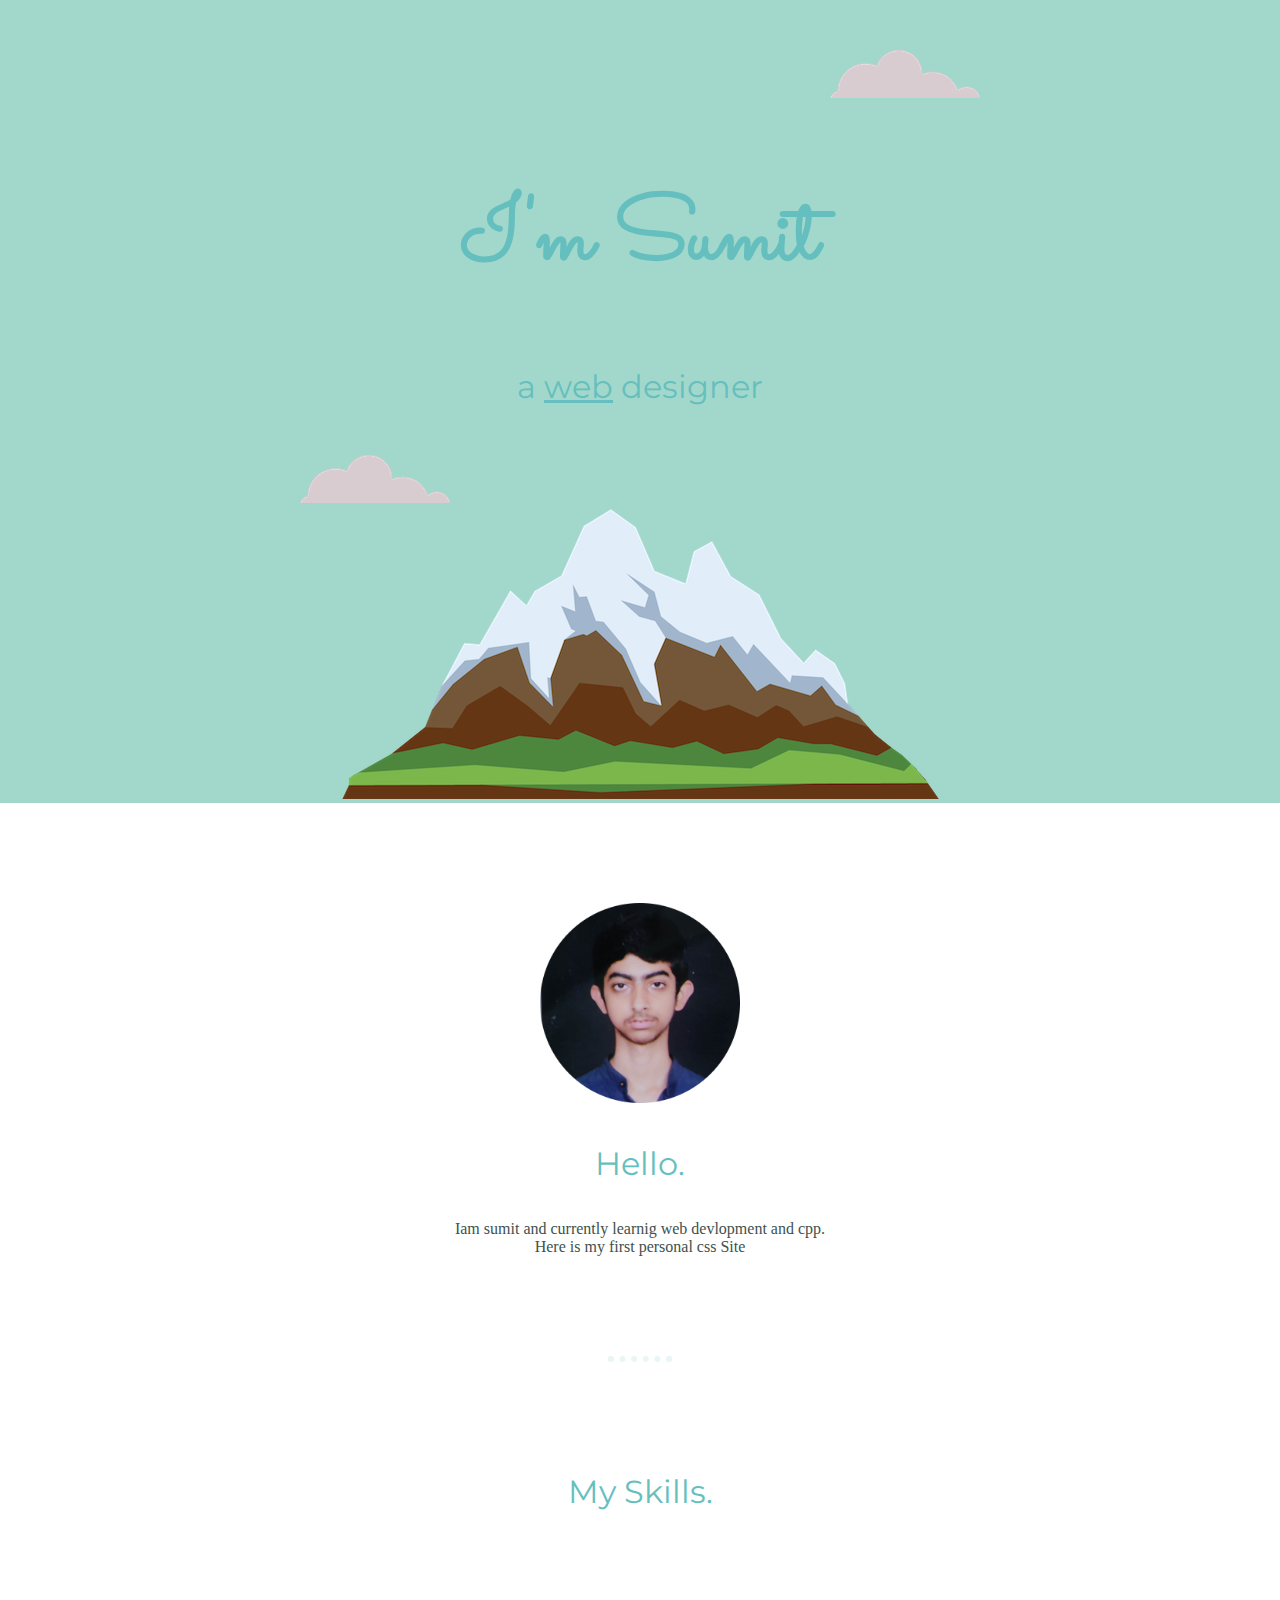
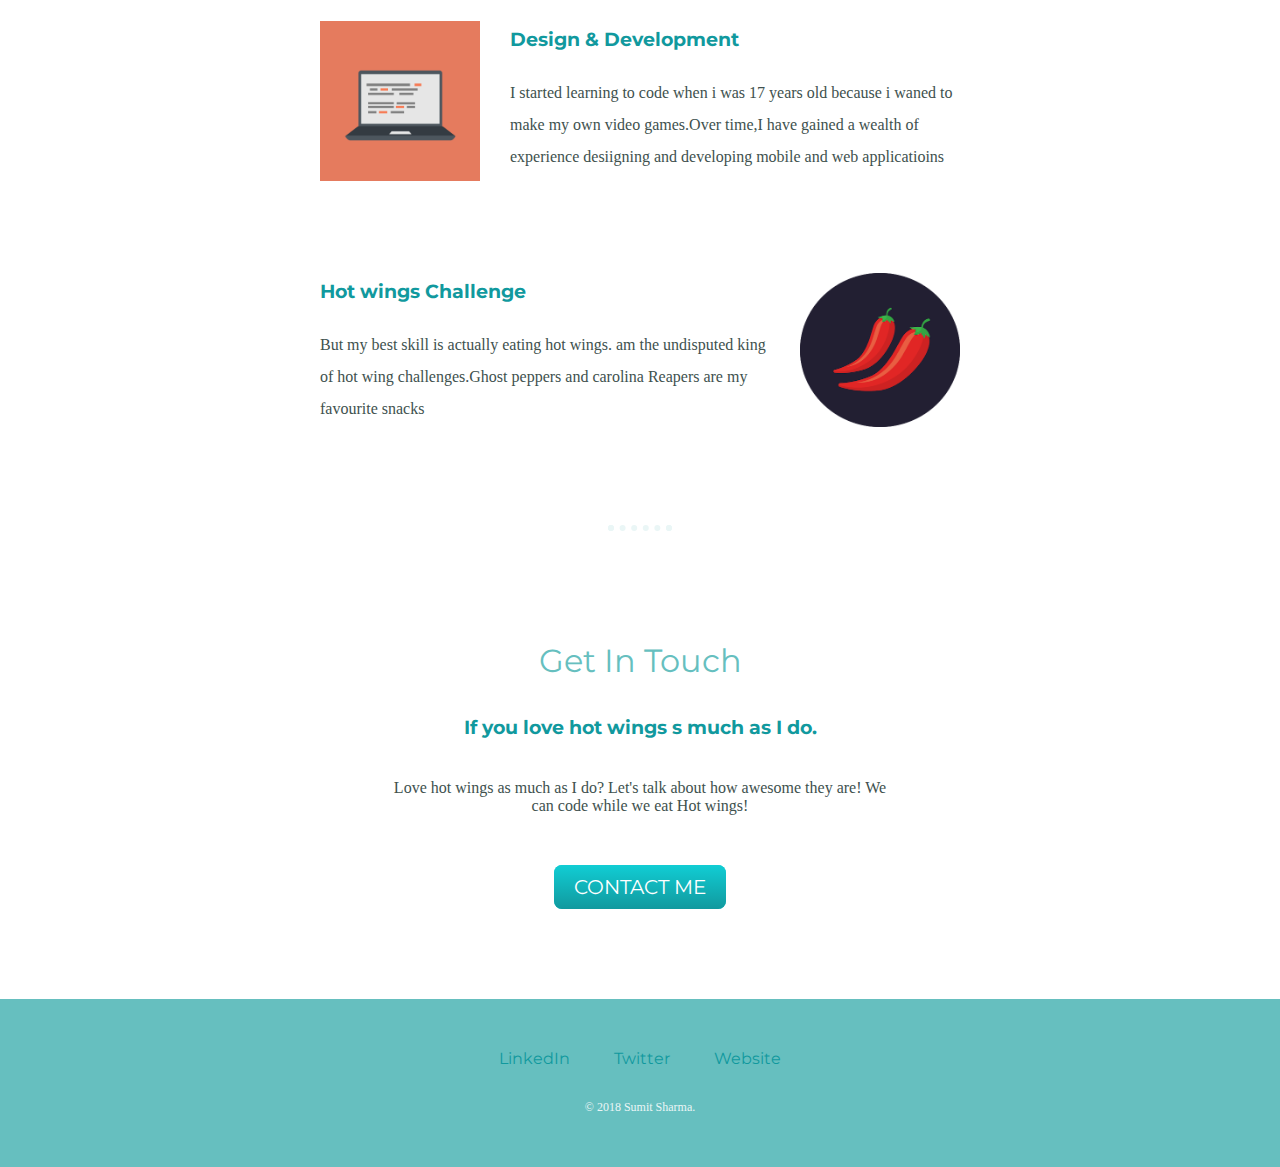
<file: index.html>
<!DOCTYPE html>
<html lang="en">
<head>
    <meta charset="UTF-8">
    <meta name="viewport" content="width=device-width, initial-scale=1.0">
    <title>Sumit sharma</title>
    <link rel="stylesheet" href="styles.css">
    <link rel="icon" href="favicon.ico">
    <link href="https://fonts.googleapis.com/css2?family=Merriweather:ital@1&family=Montserrat&family=Sacramento&display=swap" rel="stylesheet">
</head>
<body>
    <div class="top-container">
        <img class="top-cloud" src="images/cloud.png" alt="cloud-img">
        <h1>I'm Sumit</h1>
        <h2>a <span class="web">web</span> designer</h2>
        <img class="bottom-cloud" src="images/cloud.png" alt="cloud-img">
        <img src="images/mountain.png" alt="mountain-img">
    </div>
    <div class="middle-container">
        <div class="profile">
            <img class ="sumit-img" src="images/sumit-modified.png" alt="sumit-img">
            <h2>Hello.</h2>
            <p class="intro">Iam sumit and currently learnig web devlopment and cpp. Here is my first personal css Site</p>
          </div>
          <hr>
          <div class="skills">
            <h2>My Skills.</h2>
            <div class="skill-row">
              <img class="comp-img" src="images/computer.png" alt="computer-img">
              <h3>Design & Development</h3>
              <p>I started learning to code when i was 17 years old because i waned to make my own video games.Over time,I have gained a wealth of experience desiigning and developing mobile and web applicatioins</p>
            </div>
            <div class="skill-row">
              <img class="chillies-img" src="images/chillies.png" alt="chillies-img">
              <h3>Hot wings Challenge</h3>
              <p>But my best skill is actually eating hot wings. am the undisputed king of hot wing challenges.Ghost peppers and carolina Reapers are my favourite snacks</p>
            </div>
          </div>
          <hr>
          <div class="contact-me">
            <h2>Get In Touch</h2>
            <h3>If you love hot wings s much as I do.</h3>
            <p class="contact-message">Love hot wings as much as I do? Let's talk about how awesome they are! We can code while we eat Hot wings!</p>
            <a class="btn" href="mailto:sumitrewards@outlook.com">CONTACT ME</a>
          </div>
    </div>
    <div class="bottom-container">
        <a class="footer-link" href="https://www.linkedin.com/in/sumit-sharma-431438257">LinkedIn</a>
        <a class="footer-link" href="https://twitter.com/SumitSh58494753">Twitter</a>
        <a class="footer-link" href="https://www.appbrewery.co/">Website</a>
        <p class="copyright">© 2018 Sumit Sharma.</p>
    </div>
</body>
</html>
</file>
<file: styles.css>
.top-container{
    background-color: #a2d8cb;
    position: relative;
    padding-top: 100px;
}
.sumit-img{
    width: 200px;
    height: 200px;
}
body{
    margin: 0;
    text-align: center;
    font-family: 'Merriwether',serif;
    color: #40514E;
}
.comp-img{
    width: 25%;
    float: left;
    margin-right: 30px;
}
.chillies-img{
    width: 25%;
    float: right;
    margin-left: 30px;
}
.skill-row{
    width: 50%;
    margin: 100px auto 100px auto;
    text-align: left;
    line-height: 2;
}
hr{
    border: dotted #EAF6F6 6px;
    border-bottom: none;
    width: 4%;
    margin: 100px auto 100px auto;
}
.contact-message{
    width: 40%;
    margin: 40px auto 60px;
}
.btn {
    background: #11CDD4;
    background-image: -webkit-linear-gradient(top, #11CDD4, #11999E);
    background-image: -moz-linear-gradient(top, #11CDD4, #11999E);
    background-image: -ms-linear-gradient(top, #11CDD4, #11999E);
    background-image: -o-linear-gradient(top, #11CDD4, #11999E);
    background-image: linear-gradient(to bottom, #11CDD4, #11999E);
    -webkit-border-radius: 8;
    -moz-border-radius: 8;
    border-radius: 8px;
    font-family: 'Montserrat', sans-serif;
    color: #ffffff;
    font-size: 20px;
    padding: 10px 20px 10px 20px;
    text-decoration: none;
  }
  
  .btn:hover {
    background: #30e3cb;
    background-image: -webkit-linear-gradient(top, #30e3cb, #2bc4ad);
    background-image: -moz-linear-gradient(top, #30e3cb, #2bc4ad);
    background-image: -ms-linear-gradient(top, #30e3cb, #2bc4ad);
    background-image: -o-linear-gradient(top, #30e3cb, #2bc4ad);
    background-image: linear-gradient(to bottom, #30e3cb, #2bc4ad);
    text-decoration: none;
  }
.intro{
    width: 30%;
    margin: auto;
}
a{
    color: #11999E;
    font-family: 'Montserrat', sans-serif;
    margin: 10px 20px;
    text-decoration: none;
}
a:hover{
    color: #EAF6F6;
}
.copyright{
    color: #EAF6F6;
    font-size: 0.75rem;
    padding: 20px 0;
}
h1{
    color: #66BFBF;
    font-size: 5.635rem;
    line-height: 2;
    margin: 50px auto 0px auto;
    font-family: 'Sacramento', cursive;
}
h2{
    color: #66BFBF;
    font-weight: normal;
    font-family: 'Montserrat', sans-serif;
    font-size: 2rem;
    padding: 10px;
}
h3{
    color: #11999E;
    font-family: 'Montserrat', sans-serif; 
}
.middle-container{
    margin: 100px 0;
}
.bottom-container{
    background-color: #66BFBF;
    padding: 50px 0 20px;
}
.web{
    text-decoration: underline;
}
.bottom-cloud{
    position: absolute;
    left:300px;
    bottom:300px;
}
.top-cloud{
    position: absolute;
    right: 300px;
    top:50px
}
</file>
